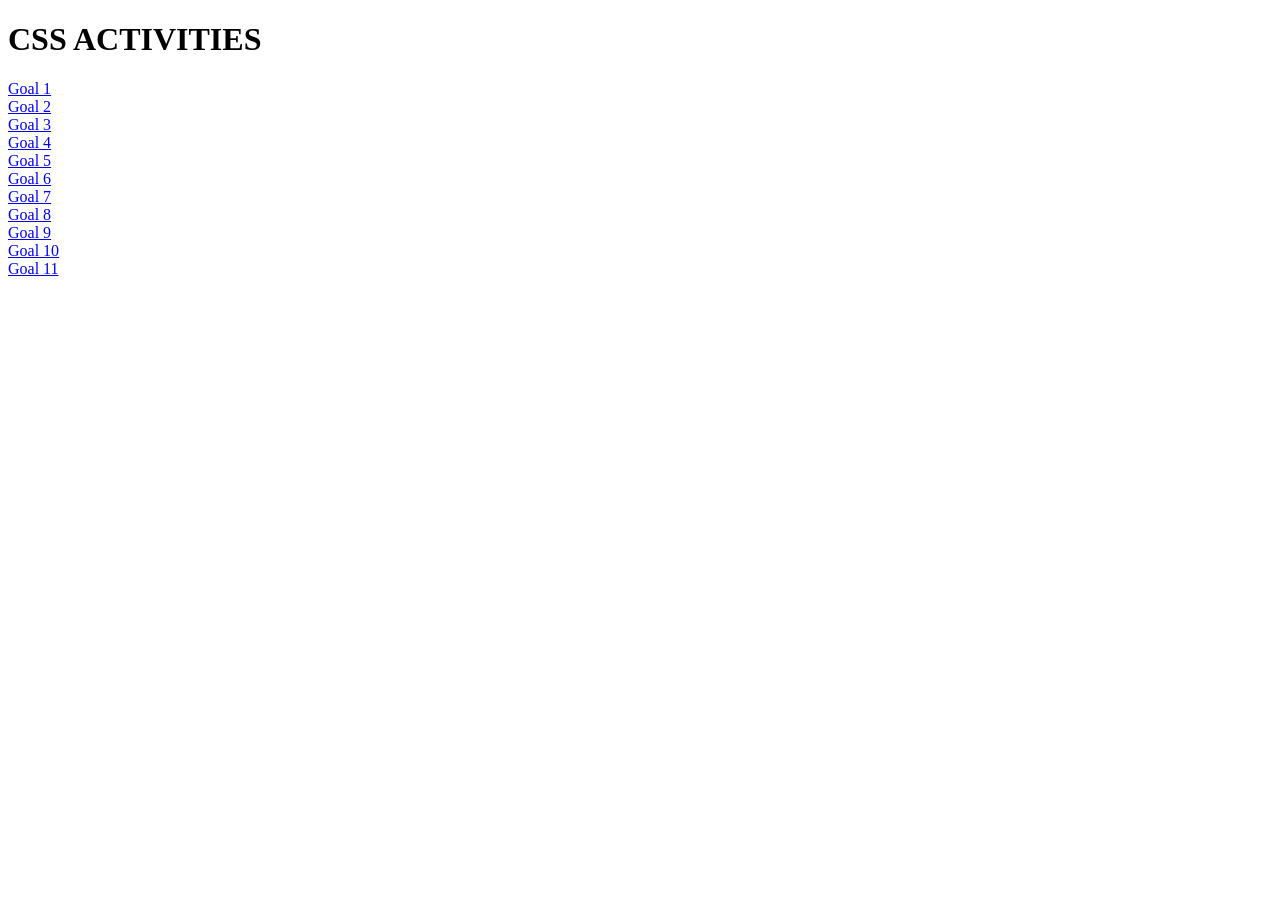
<file: index.html>
<!DOCTYPE html>
<html lang="en">
<head>
    <meta charset="UTF-8">
    <meta name="viewport" content="width=device-width, initial-scale=1.0">
    <title>Document</title>
</head>
<body>
    <h1>CSS ACTIVITIES</h1>
    <a href="goal1.html">Goal 1</a>
    <br>
    <a href="goal_2.html">Goal 2</a>
    <br>
    <a href="goal_3.html">Goal 3</a>
    <br>
    <a href="goal_4.html">Goal 4</a>
    <br>
    <a href="goal_5.html">Goal 5</a>
    <br>
    <a href="goal_6.html">Goal 6</a>
    <br>
    <a href="goal7.html">Goal 7</a>
    <br>
    <a href="goal_8.html">Goal 8</a>
    <br>
    <a href="goal_9.html">Goal 9</a>
    <br>
    <a href="goal_10.html">Goal 10</a>
    <br>
    <a href="goal11.html">Goal 11</a>
    <br>


</body>
</html>
</file>
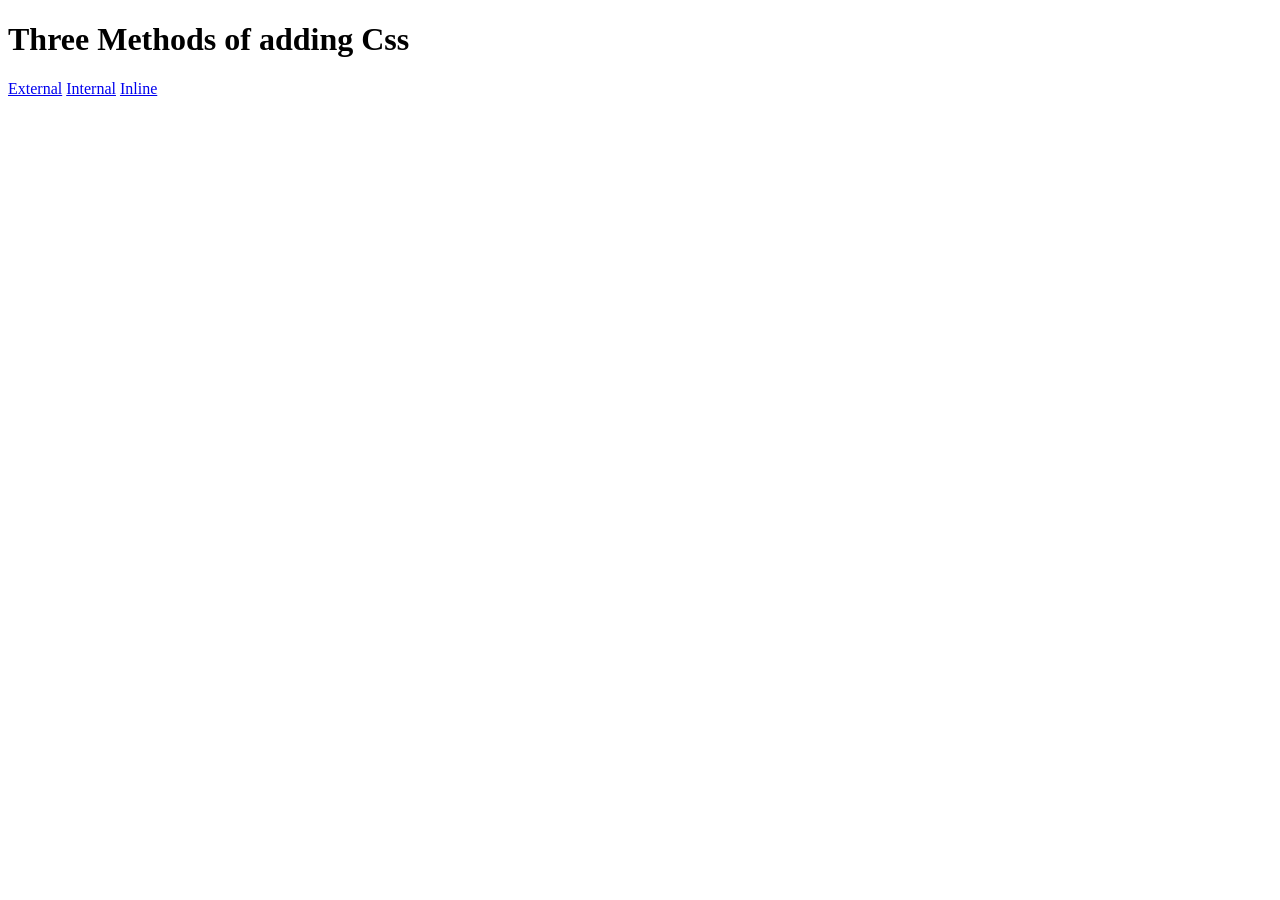
<file: goal1.html>
<!DOCTYPE html>
<html>

<head>
  <meta charset="UTF-8">
  <meta name="viewport" content="width=device-width, initial-scale=1">
  <title>Thee Methos of adding Css</title>
  
</head>

<body>
  <h1>Three Methods of adding Css</h1>
  <p>
    <a href="external.html">External</a>
    <a href="internal.html">Internal</a>
    <a href="inline.html">Inline</a>
  </p>
  
</body>

</html>
</file>
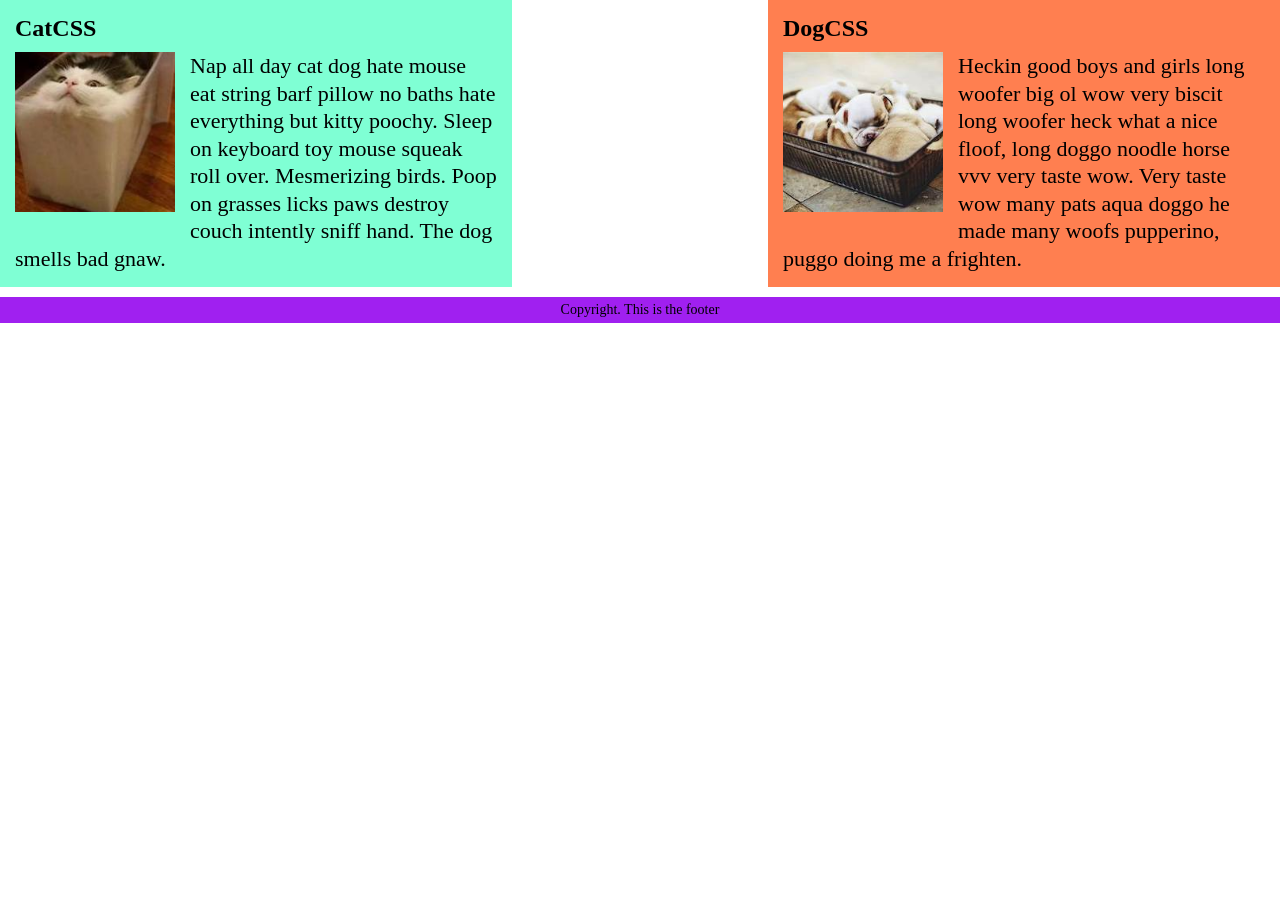
<file: goal11.html>
<!DOCTYPE html>
<html lang="en">
<head>
    <meta charset="UTF-8">
    <meta name="viewport" content="width=device-width, initial-scale=1.0">
    <title>Goal 11</title>
    <style>
        * {
            box-sizing: border-box;
            margin: 0;
            padding: 0;
        }

        body {
            font-family: 'Times New Roman', Times, serif;
            background-color: #ffffff;
        }
        .container {
            display: flex;
            justify-content: space-between;
            width: 100%;
        }
        .card {
            width: 40%;
            padding: 15px;
            box-sizing: border-box;
        }
        .cat-card {
            background-color: #7fffd4;
        }
        .dog-card {
            background-color: #ff7f50;
        }

        h2 {
            font-size: 24px;
            font-weight: bold;
            margin-bottom: 10px;
            color: #000000;
        }
        .card img {
            float: left;
            width: 160px;
            height: 160px;
            object-fit: cover;
            margin-right: 15px;
            margin-bottom: 10px;
        }

        .card p {
            font-size: 22px;
            line-height: 1.25;
            color: #000000;
        }
        footer {
            clear: both;
            width: 100%;
            background-color: #a020f0;
            color: #000000;
            text-align: center;
            padding: 5px 0;
            font-size: 14px;
            margin-top: 10px;
        }
    </style>
</head>
<body>

    <div class="container">
        <div class="card cat-card">
            <h2>CatCSS</h2>
            <img src="cat.jpeg" alt="Cat Image">
            <p>
                Nap all day cat dog hate mouse eat string barf pillow no baths hate everything but kitty poochy. Sleep on keyboard toy mouse squeak roll over. Mesmerizing birds. Poop on grasses licks paws destroy couch intently sniff hand. The dog smells bad gnaw.
            </p>
        </div>

        <div class="card dog-card">
            <h2>DogCSS</h2>
            <img src="dog.jpeg" alt="Dog Image">
            <p>
                Heckin good boys and girls long woofer big ol wow very biscit long woofer heck what a nice floof, long doggo noodle horse vvv very taste wow. Very taste wow many pats aqua doggo he made many woofs pupperino, puggo doing me a frighten.
            </p>
        </div>
    </div>
    <footer>
        Copyright. This is the footer
    </footer>

</body>
</html>
</file>
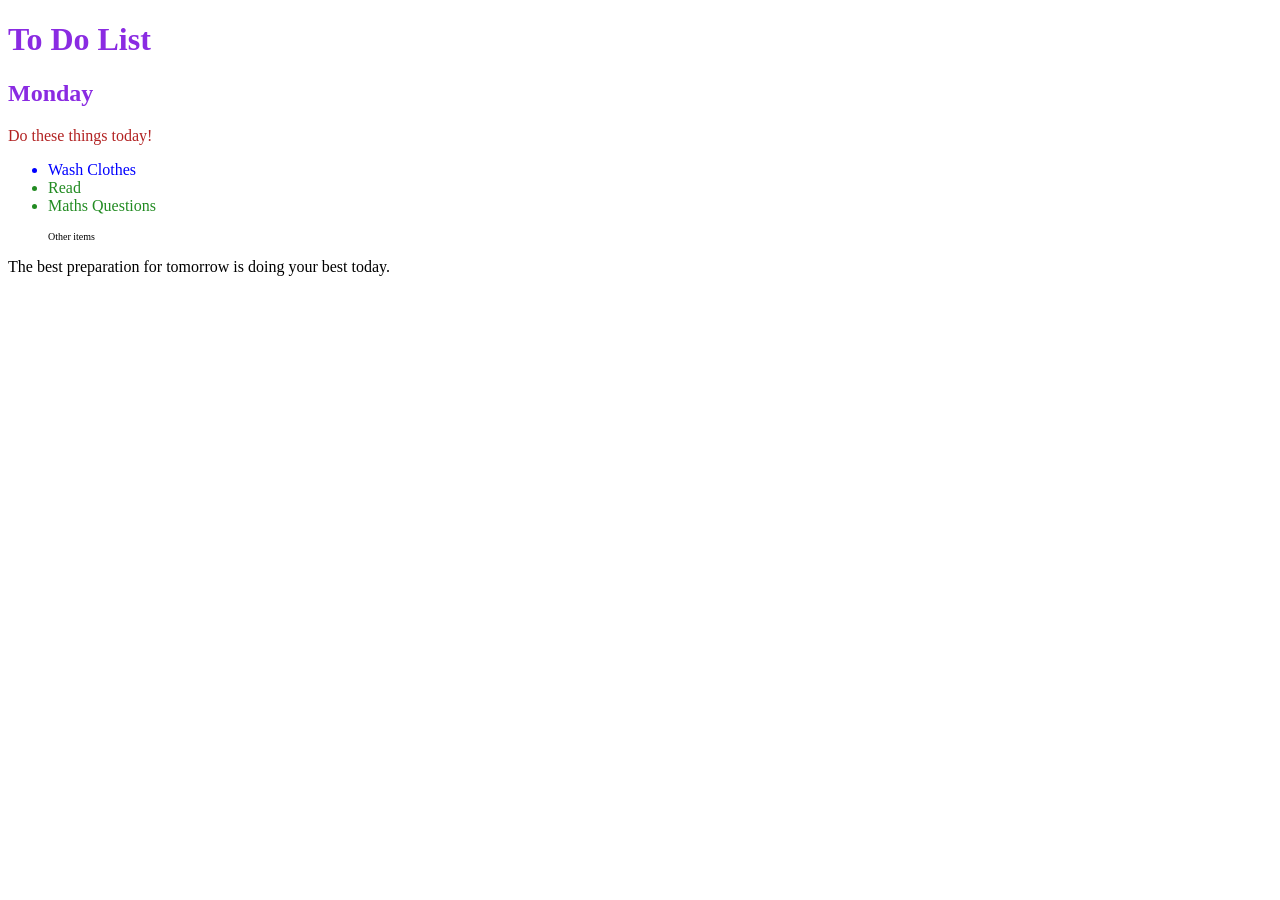
<file: goal7.html>
<!DOCTYPE html>
<html lang="en">

<head>
  <meta charset="UTF-8">
  <title>Goal 7</title>
  <link rel="stylesheet" href="style7.css">
</head>
<body>  
  <h1>To Do List</h1>
  <h2>Monday</h2>
  <div class="box">
    <p class="done">Do these things today!</p>
    <ul class="list">
      <li>Wash Clothes</li>
      <li class="done">Read</li>
      <li class="done">Maths Questions</li>
    </ul>
  </div>

  <ul>
    <p class="done">Other items</p>
  </ul>
  <p>The best preparation for tomorrow is doing your best today.</p>

</body>

</html>
</file>
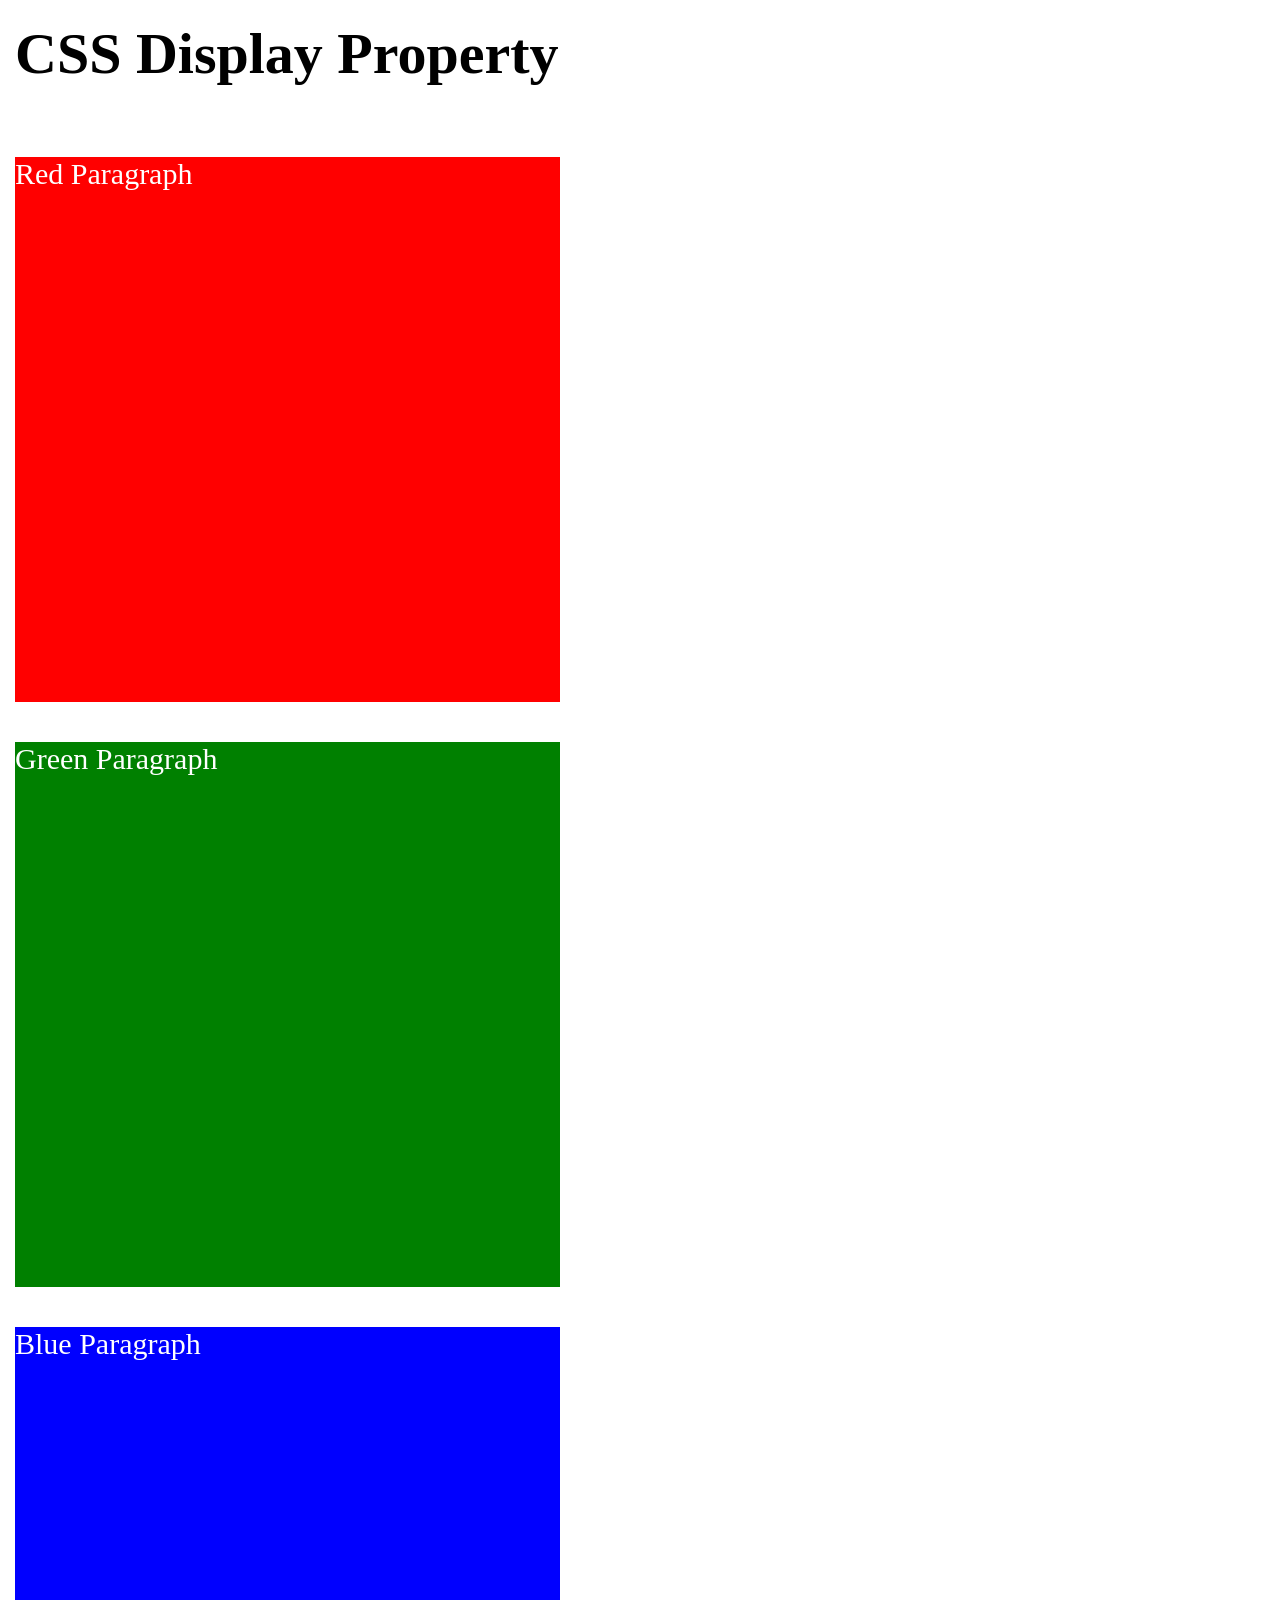
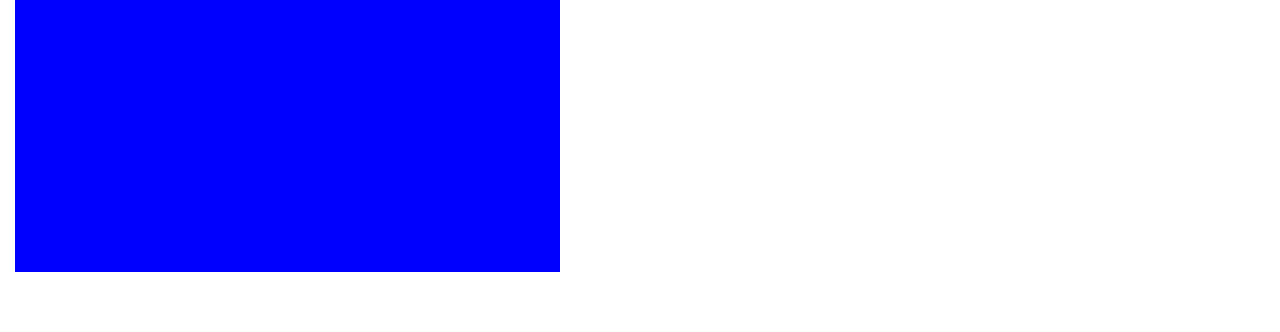
<file: goal_10.html>
<!DOCTYPE html>
<html lang="en">
<head>
    <meta charset="UTF-8">
    <meta name="viewport" content="width=device-width, initial-scale=1.0">
    <title>Goal 10</title>
</head>
    <style>
        * {
    box-sizing: border-box;
}

body {
    margin: 0;
    padding: 20px 15px;
    background: white;
}

h1 {
    margin: 0 0 70px;
    font-family: "Times New Roman", serif;
    font-size: 58px;
}

.box {
    display: block;
    width: 545px;
    height: 545px;
    margin-bottom: 40px;
    color: white;
    font-family: "Times New Roman", serif;
    font-size: 30px;
}

.red {
    background: red;
}

.green {
    background: green;
}

.blue {
    background: blue;
}
    </style>
<body>
    <h1>CSS Display Property</h1>

    <div class="container">
        <div class="box red">Red Paragraph</div>
        <div class="box green">Green Paragraph</div>
        <div class="box blue">Blue Paragraph</div>
    </div>
</body>
</html>
</file>
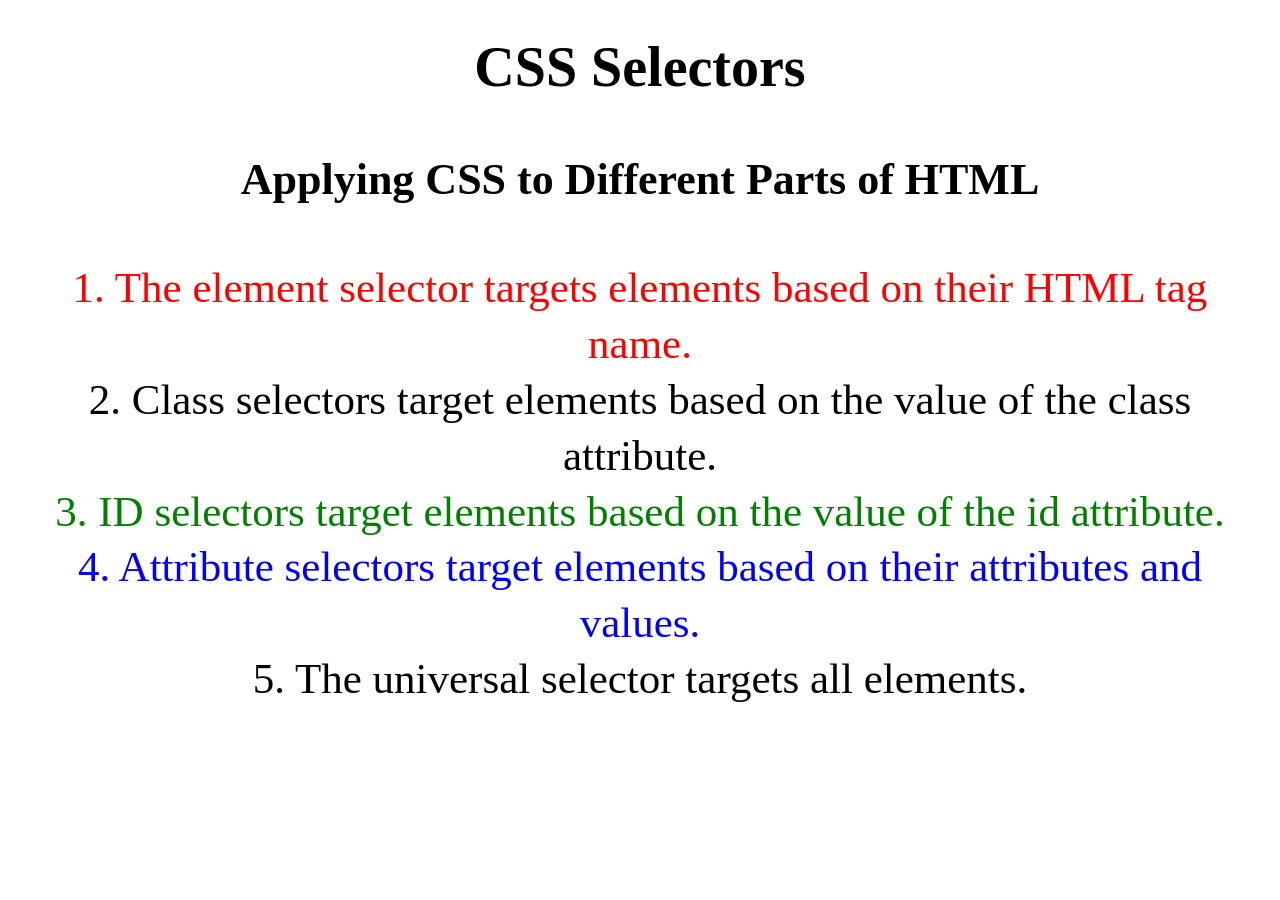
<file: goal_2.html>
<!DOCTYPE html>
<html lang="en">
<head>
    <meta charset="UTF-8">
    <meta name="viewport" content="width=device-width, initial-scale=1.0">
    <title>CSS Selectors</title>

    <style>
        * {
            box-sizing: border-box;
        }

        body {
            margin: 0;
            padding: 35px 40px;
            background-color: white;
            font-family: "Times New Roman", Times, serif;
            text-align: center;
        }

        h1 {
            margin: 0 0 55px 0;
            font-size: 56px;
            font-weight: bold;
        }

        h2 {
            margin: 0 0 55px 0;
            font-size: 44px;
            font-weight: bold;
        }


        p {
            margin: 0;
            font-size: 43px;
            line-height: 1.3;
            font-weight: normal;
        }


        .red {
            color: red;
        }

        .black {
            color: black;
        }

        .green {
            color: green;
        }

        .blue {
            color: blue;
        }
    </style>
</head>

<body>

    <h1>CSS Selectors</h1>

    <h2>Applying CSS to Different Parts of HTML</h2>

    <p class="red">
        1. The element selector targets elements based on their HTML tag name.
    </p>

    <p class="black">
        2. Class selectors target elements based on the value of the class attribute.
    </p>

    <p class="green">
        3. ID selectors target elements based on the value of the id attribute.
    </p>

    <p class="blue">
        4. Attribute selectors target elements based on their attributes and values.
    </p>

    <p class="black">
        5. The universal selector targets all elements.
    </p>

</body>
</html>
</file>
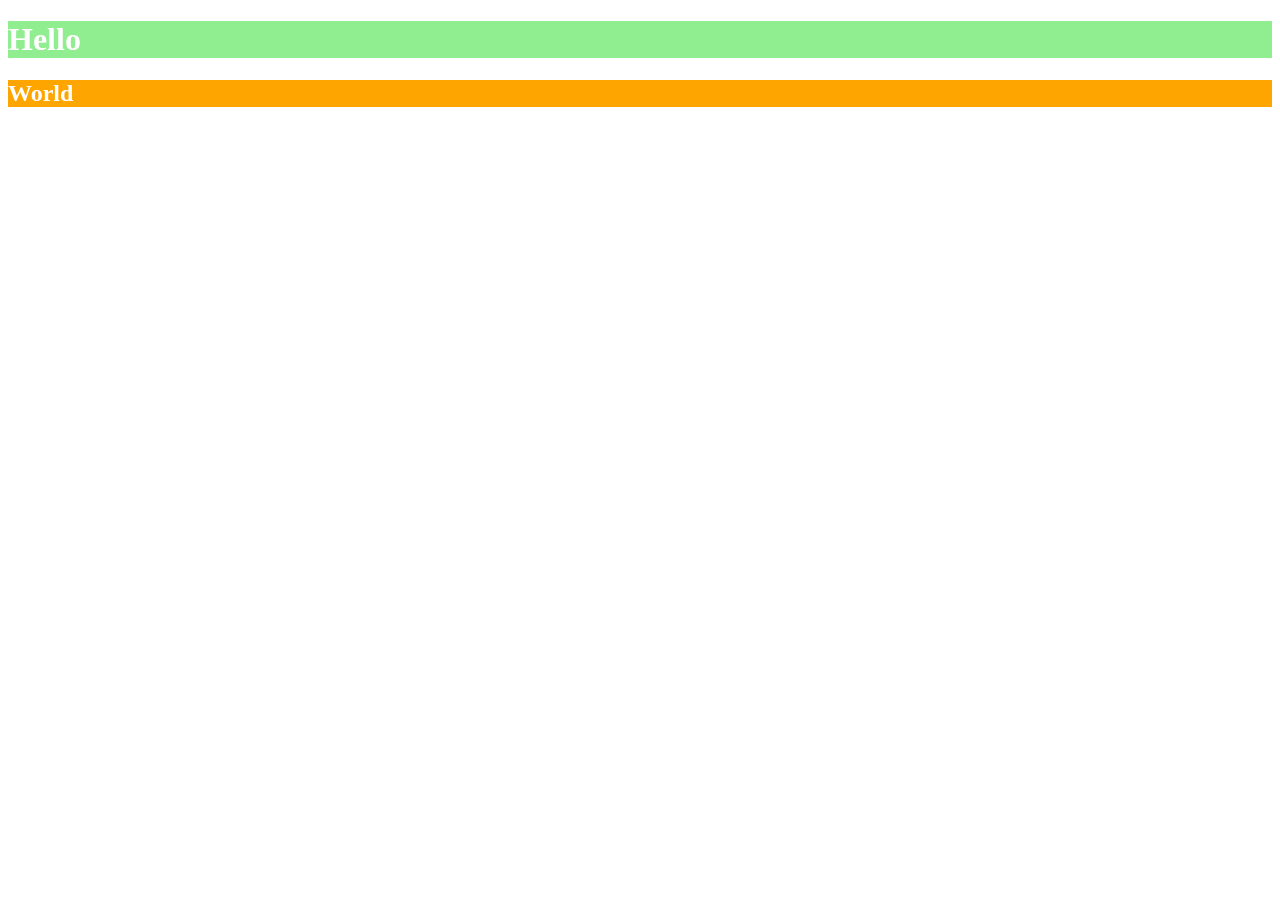
<file: goal_3.html>
<!DOCTYPE html>
<html>

<head>
  <meta charset="UTF-8">
  <meta name="viewport" content="width=device-width, initial-scale=1">
  <title>goal 3</title>
</head>
  <style>
    h1{
  background-color: lightgreen;
  color: white;
}
h2{
  background-color: orange;
  color: white;
}
  </style>
<body>
  <h1>Hello</h1>
  <h2>World</h2>
  
</body>

</html>
</file>
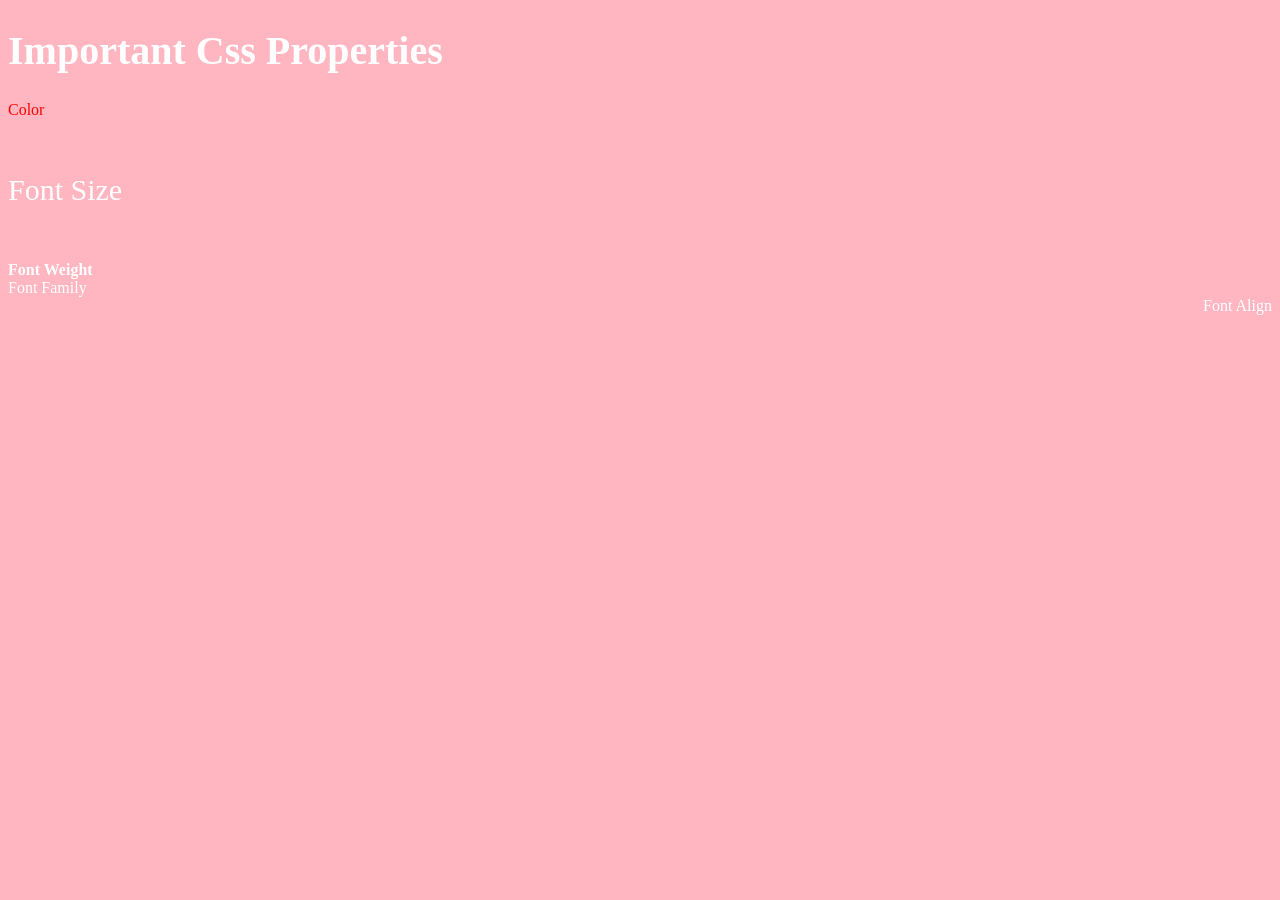
<file: goal_4.html>
<!DOCTYPE html>
<html>

<head>
  <meta charset="UTF-8">
  <meta name="viewport" content="width=device-width, initial-scale=1">
  <title>goal 4</title>
</head>
  <style>
    body{
  background-color: lightpink;
  color: white;
}
h1{
  font-size: 2.5rem;
}
.color-text{
  color: red;
}
.font-size-text{
  font-size: 30px;
}
.font-weight-text{
  font-weight: bold;
}
.font-family-text{
  font-family: Cambria, Cochin, Georgia, Times, 'Times New Roman', serif;
}
.font-align-text{
  text-align: right;
}
  </style>
<body>
  <h1>Important Css Properties</h1>
  <div class="color-text">Color </div>
  <br>
  <br>
  <br>
  <div class="font-size-text">Font Size</div>
  <br>
  <br>
  <br>
  <div class="font-weight-text">Font Weight </div>
  <div class="font-family-text">Font Family </div>
  <div class="font-align-text">Font Align</div>
  
</body>

</html>
</file>
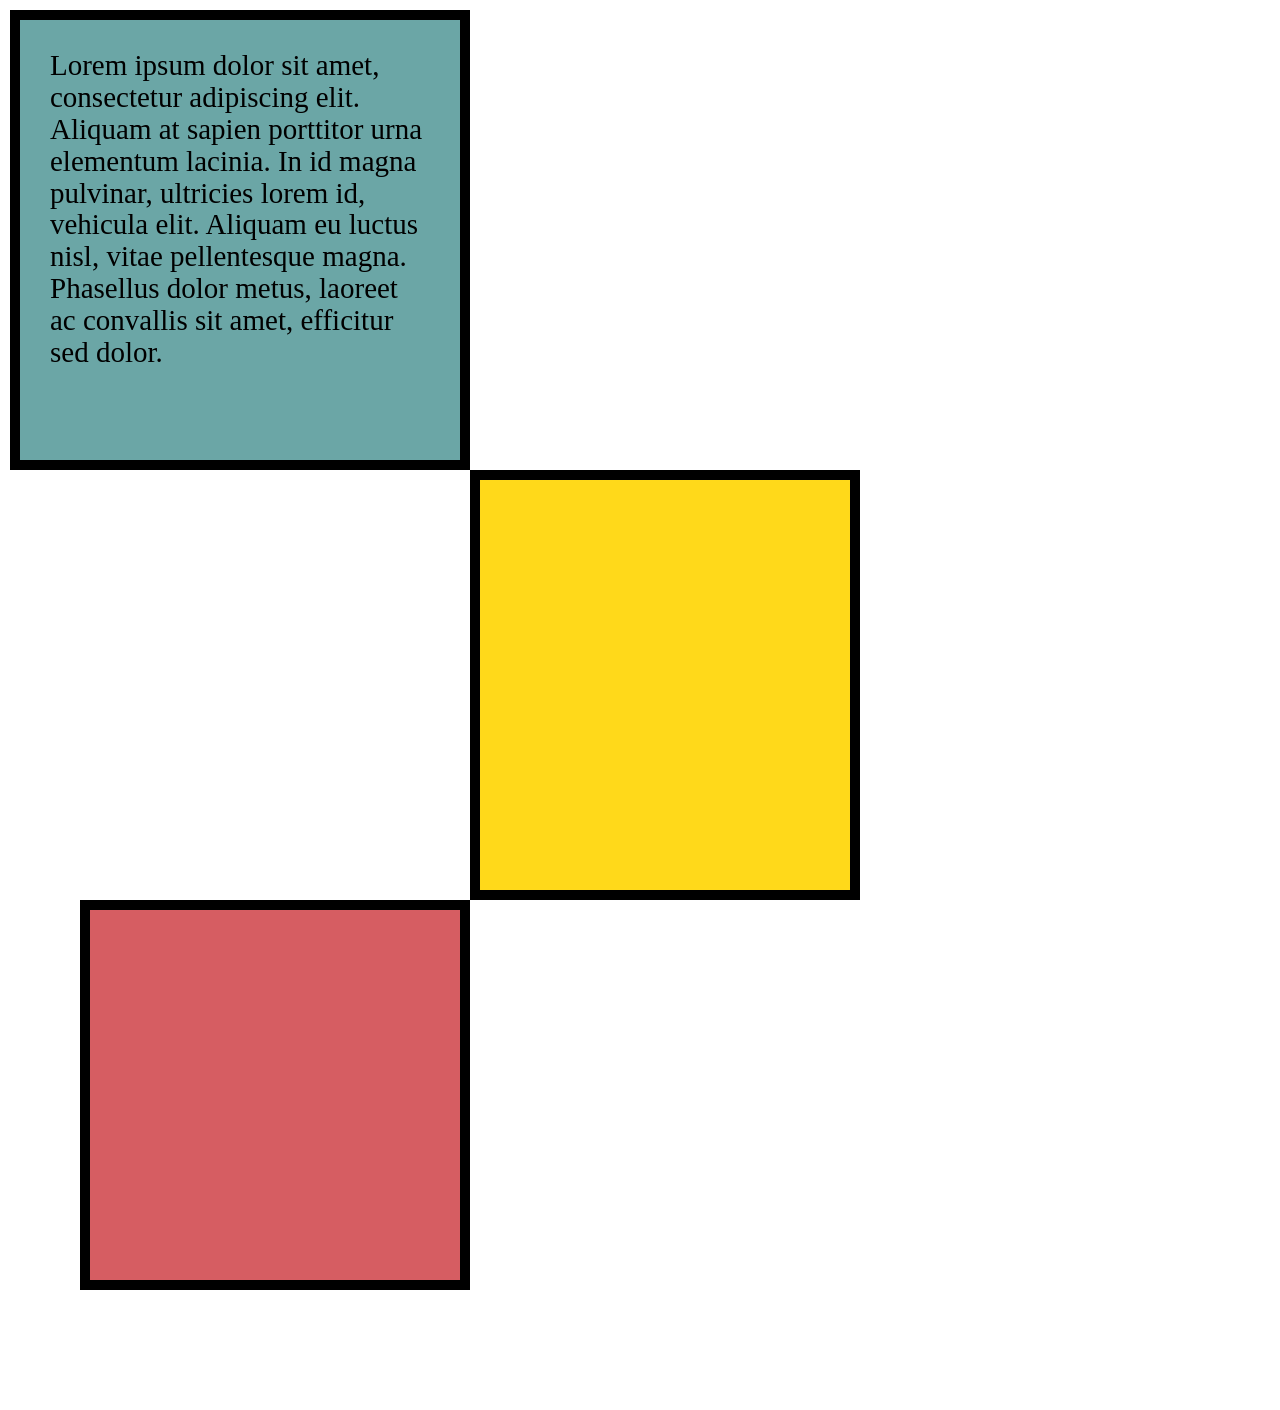
<file: goal_5.html>
<!DOCTYPE html>
<html lang="en">
<head>
    <meta charset="UTF-8">
    <meta name="viewport" content="width=device-width, initial-scale=1.0">
    <title>Goal 5</title>
</head>
    <style>
        * {
    box-sizing: border-box;
}

body {
    margin: 0;
    min-height: 1400px;
    background: white;
}

.text-box,
.yellow-box,
.pink-box {
    border: 10px solid black;
}

.text-box {
    width: 460px;
    height: 460px;
    margin: 10px 0 0 10px;
    padding: 30px;
    background: #6ba6a6;
}

.text-box p {
    margin: 0;
    font-family: "Times New Roman", serif;
    font-size: 29px;
    line-height: 1.1;
}

.yellow-box {
    width: 390px;
    height: 430px;
    margin: 0 0 0 470px;
    background: #ffd91a;
}

.pink-box {
    width: 390px;
    height: 390px;
    margin: 0 0 0 80px;
    background: #d65d62;
}
    </style>
<body>
    <div class="text-box">
        <p>Lorem ipsum dolor sit amet, consectetur adipiscing elit.
        Aliquam at sapien porttitor urna elementum lacinia. In id
        magna pulvinar, ultricies lorem id, vehicula elit.
        Aliquam eu luctus nisl, vitae pellentesque magna. Phasellus
        dolor metus, laoreet ac convallis sit amet, efficitur sed
        dolor.</p>
    </div>

    <div class="yellow-box"></div>
    <div class="pink-box"></div>
</body>
</html>
</file>
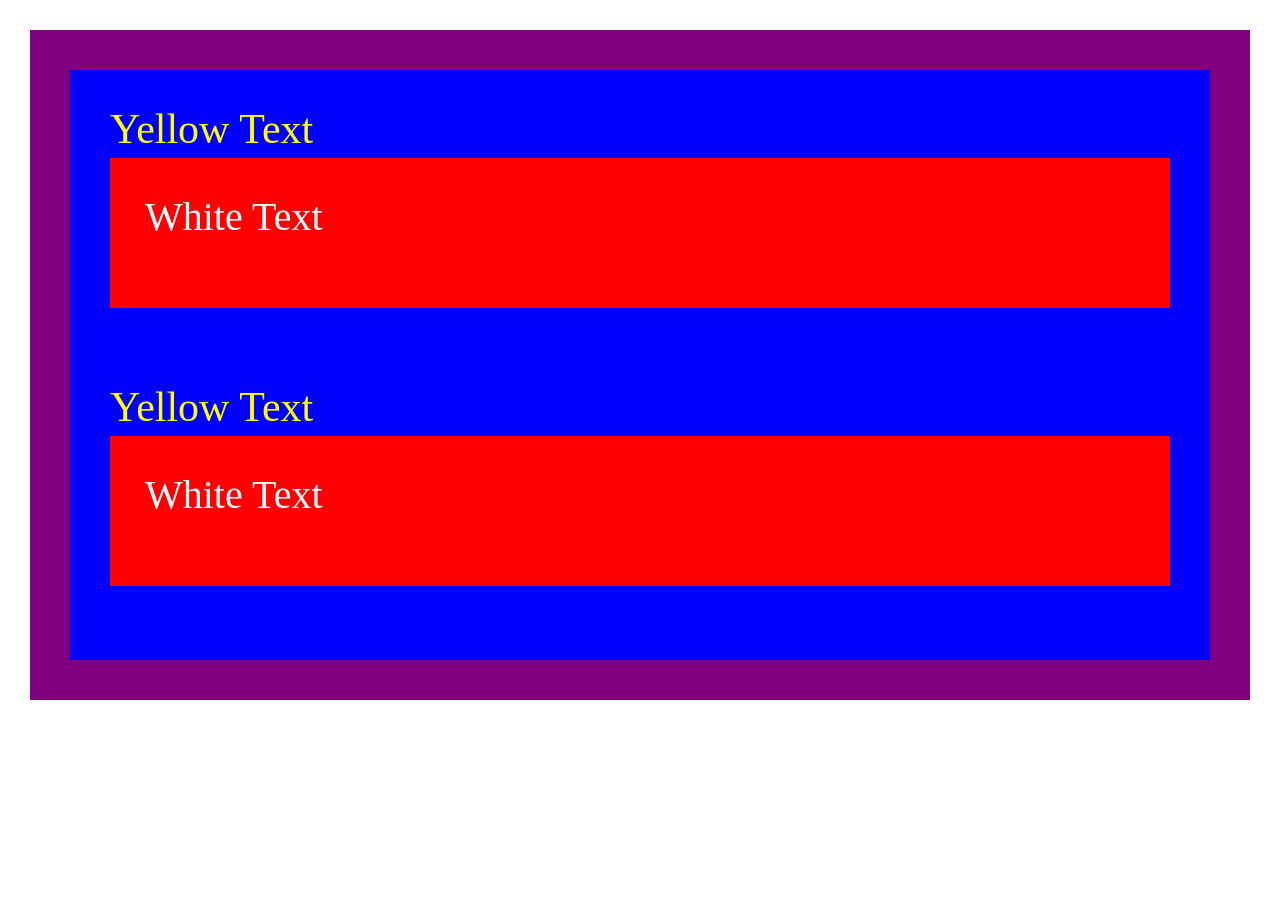
<file: goal_6.html>
<!DOCTYPE html>
<html lang="en">
<head>
    <meta charset="UTF-8">
    <meta name="viewport" content="width=device-width, initial-scale=1.0">
    <title>Goal 6</title>
</head>
    <style>
        * {
    box-sizing: border-box;
}

body {
    margin: 0;
    background: white;
}

.outer-box {
    margin: 30px;
    padding: 40px;
    background: purple;
    min-height: 670px;
}

.inner-box {
    min-height: 590px;
    padding: 35px 40px;
    background: blue;
}

.yellow-text {
    color: yellow;
    font-family: "Times New Roman", serif;
    font-size: 42px;
    margin-bottom: 5px;
}

.red-box {
    width: 100%;
    height: 150px;
    margin-bottom: 75px;
    padding: 35px;
    background: red;
    color: white;
    font-family: "Times New Roman", serif;
    font-size: 40px;
}

.red-box:last-child {
    margin-bottom: 0;
}
    </style>
<body>
    <div class="outer-box">
        <div class="inner-box">
            <div class="yellow-text">Yellow Text</div>

            <div class="red-box">
                <span>White Text</span>
            </div>

            <div class="yellow-text">Yellow Text</div>

            <div class="red-box">
                <span>White Text</span>
            </div>
        </div>
    </div>
</body>
</html>
</file>
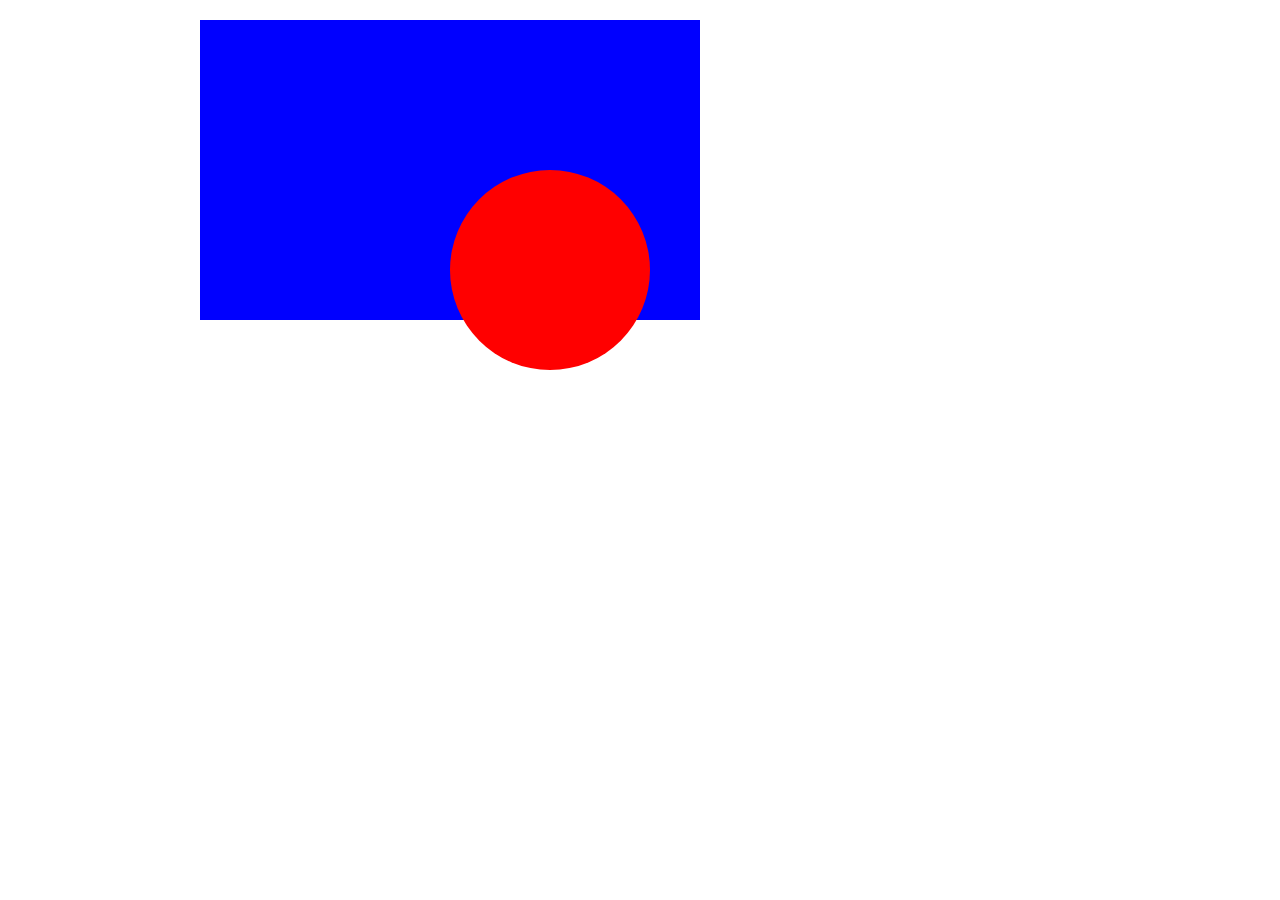
<file: goal_8.html>
<!DOCTYPE html>
<html lang="en">
<head>
    <meta charset="UTF-8">
    <meta name="viewport" content="width=device-width, initial-scale=1.0">
    <title>Goal 8</title>
    
</head>
    <style>
        * {
    box-sizing: border-box;
}

body {
    margin: 0;
    background: white;
}

.blue-box {
    position: relative;
    width: 500px;
    height: 300px;
    margin-left: 200px;
    margin-top: 20px;
    background: blue;
}

.red-circle {
    position: absolute;
    left: 250px;
    top: 150px;
    width: 200px;
    height: 200px;
    border-radius: 50%;
    background: red;
}
    </style>
<body>
    <div class="blue-box">
        <div class="red-circle"></div>
    </div>
</body>
</html>
</file>
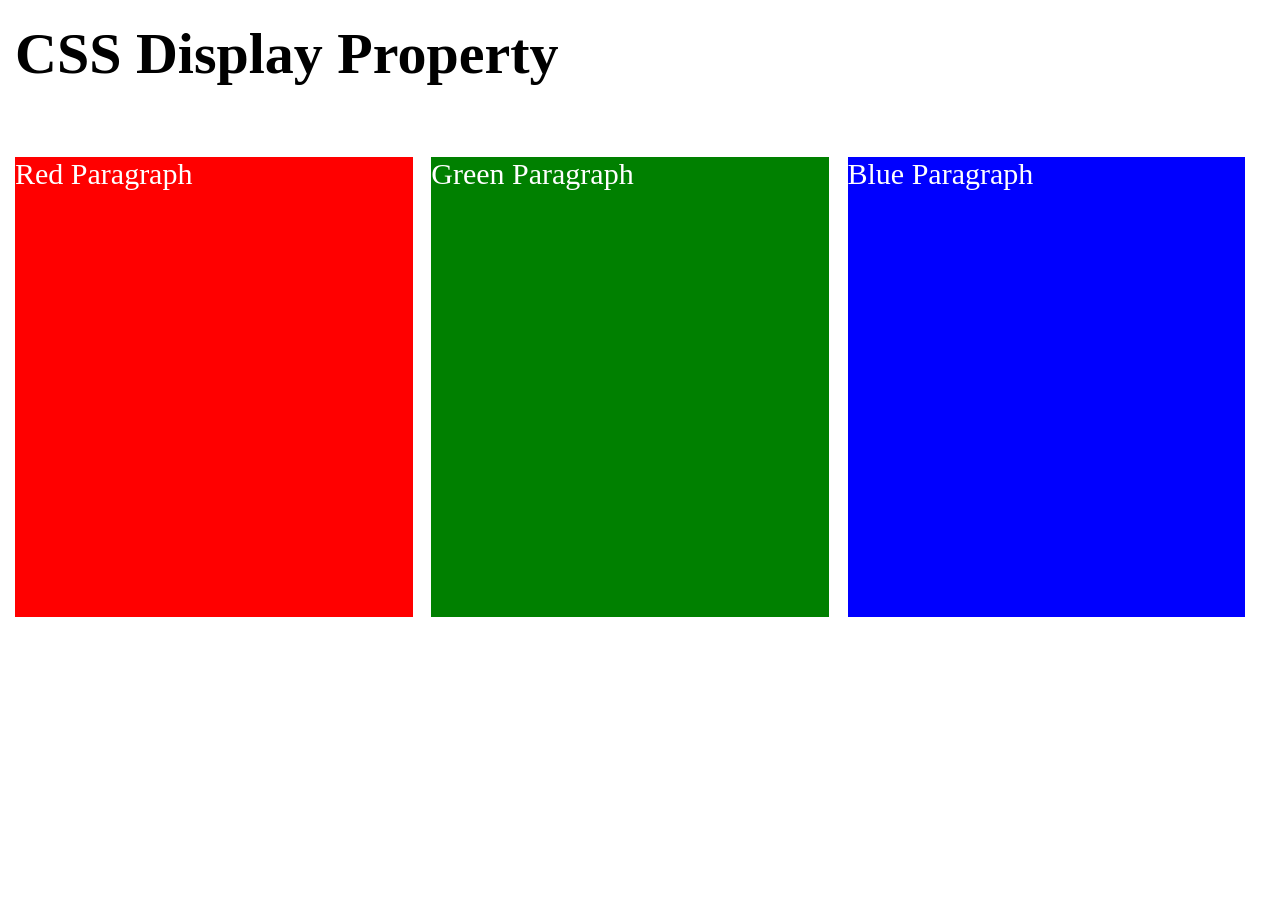
<file: goal_9.html>
<!DOCTYPE html>
<html lang="en">
<head>
    <meta charset="UTF-8">
    <meta name="viewport" content="width=device-width, initial-scale=1.0">
    <title>Goal 9</title>
</head>
    <style>
        * {
    box-sizing: border-box;
}

body {
    margin: 0;
    padding: 20px 15px;
    background: white;
}

h1 {
    margin: 0 0 70px;
    font-family: "Times New Roman", serif;
    font-size: 58px;
}

.container {
    font-size: 0;
}

.box {
    display: inline-block;
    vertical-align: top;
    width: 31.8%;
    height: 460px;
    margin-right: 1.5%;
    padding: 0;
    color: white;
    font-family: "Times New Roman", serif;
    font-size: 30px;
}

.box:last-child {
    margin-right: 0;
}

.red {
    background: red;
}

.green {
    background: green;
}

.blue {
    background: blue;
}
    </style>
<body>
    <h1>CSS Display Property</h1>

    <div class="container">
        <div class="box red">Red Paragraph</div>
        <div class="box green">Green Paragraph</div>
        <div class="box blue">Blue Paragraph</div>
    </div>
</body>
</html>
</file>
<file: style7.css>
h1, h2 {
  color: #8a2be2;
}

.box p.done {
  color: #b22222;
}

.list li:not(.done) {
  color: #0000ff;
}

.list li.done {
  color: #228b22;
}

ul p.done {
  font-size: 10px;
}
</file>
